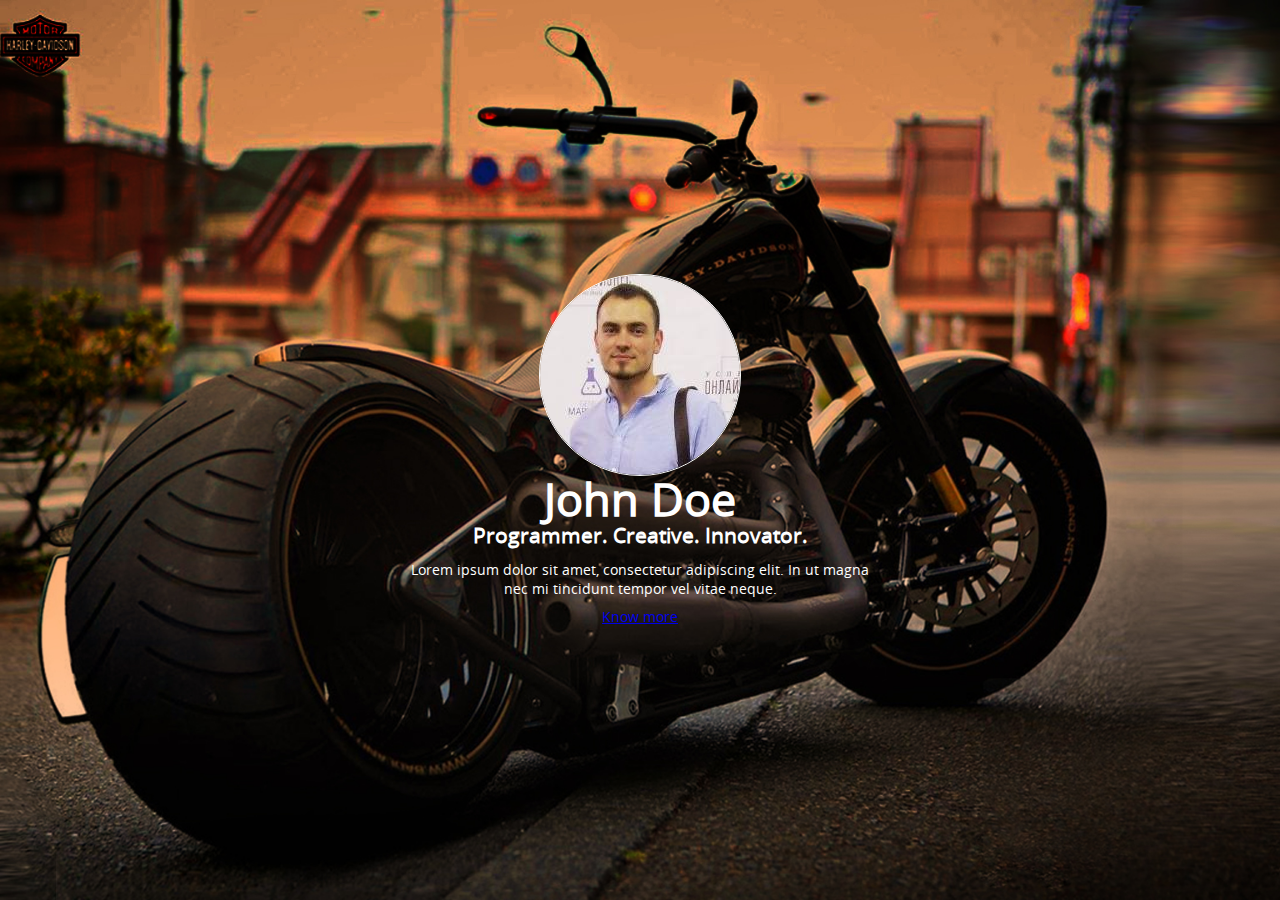
<file: index.html>
<!DOCTYPE html>
<html lang="en">
<head>
    <meta charset="UTF-8">
    <title>preview</title>
    <meta name="keywords" content="portfolio, profile">
    <meta name="description" content="There the preview page of profile">
    <link rel="stylesheet" href="css\normalize.css" type="text/css">
    <link rel="stylesheet" href="css\style.css" type="text/css">
    <link rel="stylesheet" href="css\index.css" type="text/css">
</head>
<body>
<main class="main">
<article class="preview">
    <header>
        <img src="img\avatar.jpg" alt="avatar">
        <h1>John Doe</h1>
    </header>
    <section>
        <h2>Programmer. Creative. Innovator.</h2>
        <p> Lorem ipsum dolor sit amet, consectetur adipiscing elit. In ut magna nec mi tincidunt tempor vel vitae
            neque.</p>
    </section>
    <footer>
        <a href="inner.html">Know more </a>
    </footer>
</article>
</main>
</body>
</html>
</file>
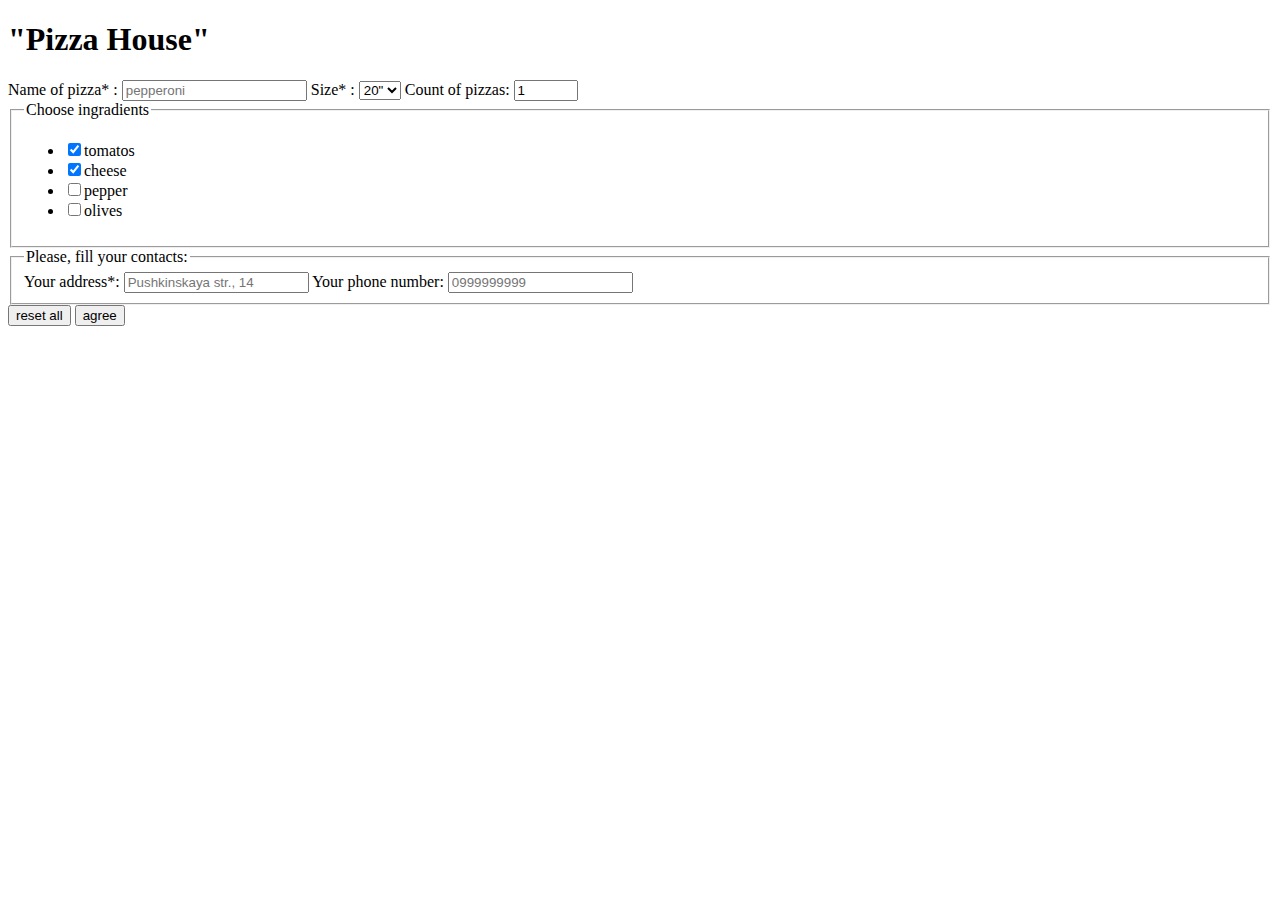
<file: komendant_index.html>
<!DOCTYPE html>
<html lang="en">
<head>
    <meta charset="UTF-8">
    <meta name="viewport"
          content="width=device-width, user-scalable=no, initial-scale=1.0, maximum-scale=1.0, minimum-scale=1.0">
    <meta name="author" content="Alex Komandante">
    <meta name="description" content="Some text">
    <title>test form</title>
</head>
<body>
    <header role="banner">
        <h1>"Pizza House"</h1>
    </header>
    <main role="main">
        <form action="" method="get" name="order" role="form">
            <label for="pizza-name"> Name of pizza* :</label>
                <input type="text" name="pizza-name"  list="pizzas" id="pizza-name" required placeholder="pepperoni">
                <datalist id="pizzas">
                    <option value="Margherita">
                    <option value="Marinara">
                    <option value="Napoletana">
                    <option value="Emiliana">
                    <option value="Fattoria">
                </datalist>

            <label for="pizza-size"> Size* :</label>
                <select name="pizza-size" id="pizza-size">
                    <option value="20">20"</option>
                    <option value="40">40"</option>
                    <option value="50">50"</option>
                    <option value="80" disabled>80"</option>
                </select>

            <label> Count of pizzas: <input type="number" name="count" min="1" max="100" value="1"></label>

            <fieldset>
                <legend>Choose ingradients</legend>
                <ul>
                    <li>
                        <label for="tomatos"><input type="checkbox" id="tomatos" name="ingradients" value="tomatos" checked>tomatos</label>
                    </li>
                    <li>
                        <label for="cheese"><input type="checkbox" id="cheese" name="ingradients" value="cheese" checked>cheese</label>
                    </li>
                    <li>
                        <label for="pepper"><input type="checkbox" id="pepper" name="ingradients" value="pepper">pepper</label>
                    </li>
                    <li>
                        <label for="olives"><input type="checkbox" id="olives" name="ingradients" value="olives">olives</label>
                    </li>
                </ul>
            </fieldset>

            <fieldset>
                <legend>Please, fill your contacts:</legend>
            <label> Your address*: <input type="text" name="address" required placeholder="Pushkinskaya str., 14"> </label>
            <label> Your phone number: <input type="tel" name="phone" placeholder="0999999999" pattern="/(0)\d{9}/" minlength="10" maxlength="10"> </label>
            </fieldset>

            <button type="reset" name="reset">reset all</button>
            <button type="submit" name="approve">agree</button>
        </form>
    </main>
</body>
</html>
</file>
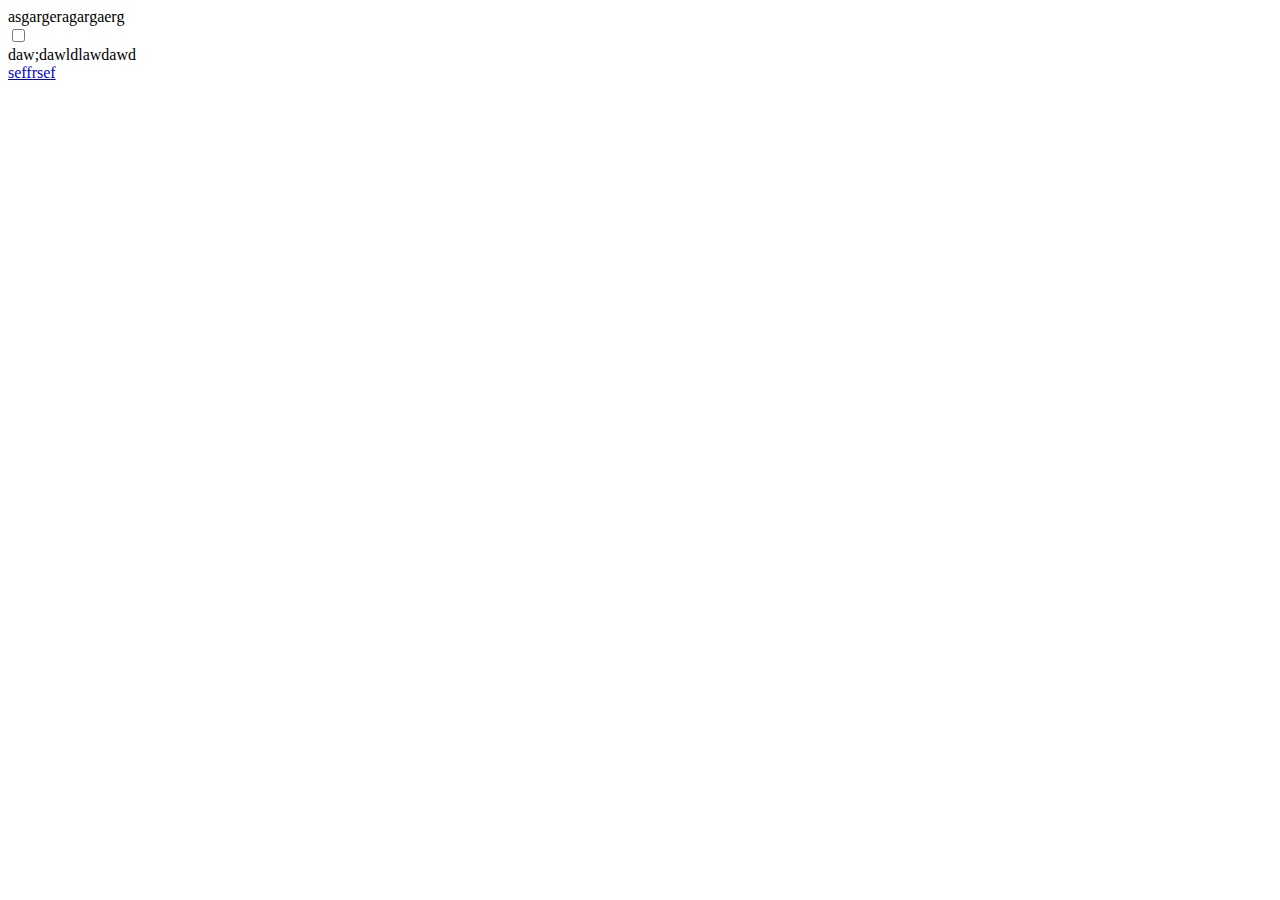
<file: test.html>
<!DOCTYPE html>
<html lang="en">
<head>
    <meta charset="UTF-8">
    <title>test</title>
    <meta name="keywords" content="portfolio, profile">
    <meta name="description" content="There the preview page of profile">
    <style>
        .columns {
            display: table;
            width: 10px;
            background-color: red;
        }

        .columns > div {
            display: table-cell;
        }
        .columns{
            width: 20px;
            height: 20px;
        }


        .columns{
            display: none !important;
        }
        div:target{
            background-color: green;
        }

        input:checked + .columns {
            display: table !important;
            transition: visibility 2s;
        }
    </style>
</head>
<body>
<div class="header" id="that">asgargeragargaerg</div>

<input type="checkbox">
<div class="columns">
    <div class="left">ierugioj sdrio gjgiodrjio</div>
    <div class="center">e'sksejfksef keskf oseo seujse ujese jse sejkh </div>
    <div class="right">fheuihf ujsej jeh jewsh hse se isej ij iseji fjeisjiojei jjseji js</div>
</div>

<div>daw;dawldlawdawd</div>
<a class="ashka" href="#that">seffrsef</a>


<div class="footer"></div>
</body>
</html>
</file>
